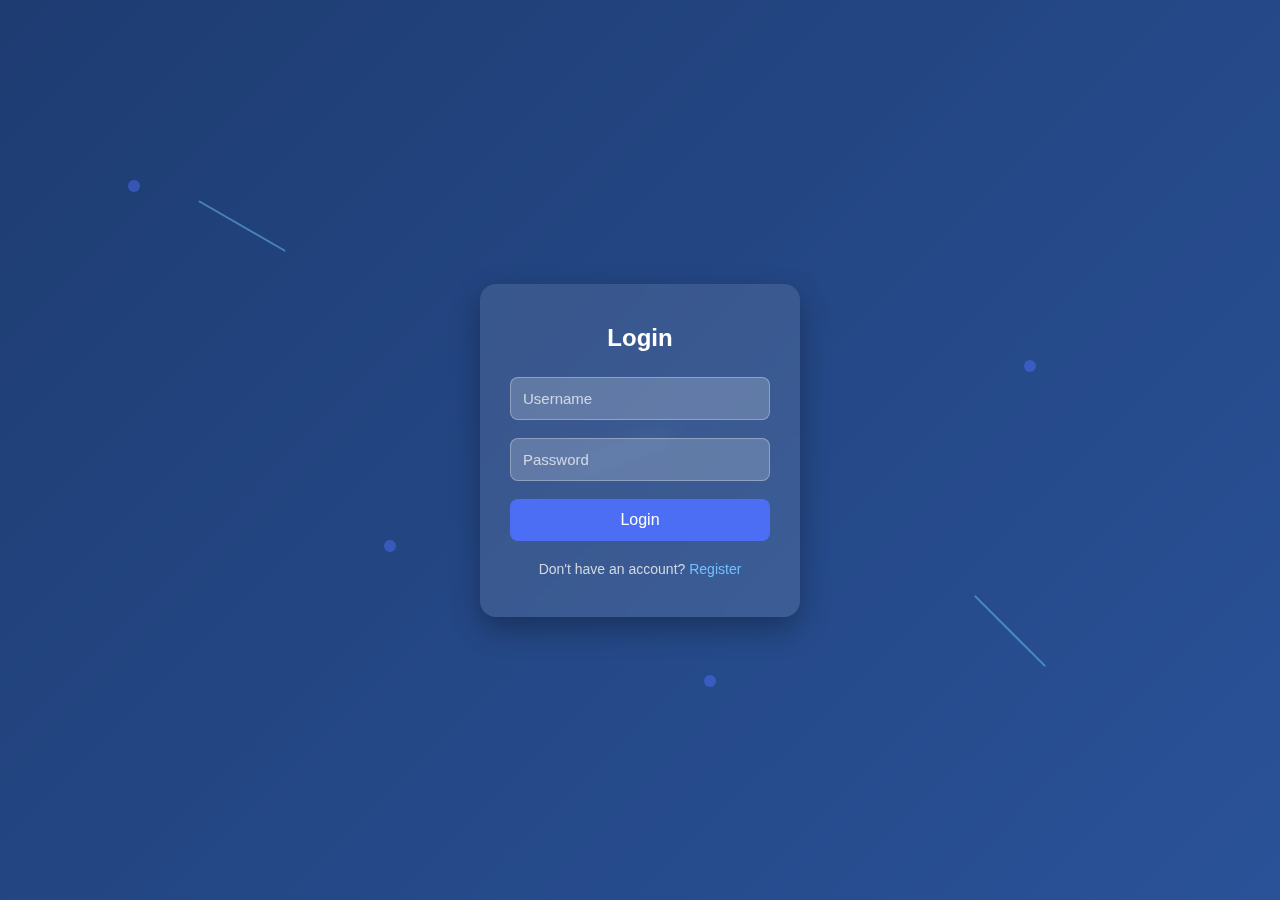
<file: templates/login.html>
<!DOCTYPE html>
<html lang="en">
<head>
  <meta charset="UTF-8">
  <meta name="viewport" content="width=device-width, initial-scale=1.0">
  <title>Login - Lian</title>
  <style>
    * {
      margin: 0;
      padding: 0;
      box-sizing: border-box;
      font-family: 'Segoe UI', sans-serif;
    }

    body {
      margin: 0;
      font-family: 'Segoe UI', sans-serif;
      height: 100vh;
      overflow: hidden;
      display: flex;
      justify-content: center;
      align-items: center;
      background: linear-gradient(135deg, #1e3c72, #2a5298);
      position: relative;
      color: #fff;
    }

    .map-elements {
      position: absolute;
      top: 0;
      left: 0;
      height: 100%;
      width: 100%;
      pointer-events: none;
      z-index: 0;
      overflow: hidden;
    }

    .dot,
    .line {
      position: absolute;
      background-color: #4c6ef5;
      border-radius: 50%;
      opacity: 0.5;
      animation: float 8s infinite ease-in-out;
    }

    .dot {
      width: 12px;
      height: 12px;
    }

    .line {
      height: 2px;
      background-color: #74c0fc;
      width: 100px;
      border-radius: 1px;
    }

    @keyframes float {
      0% {
        transform: translateY(0) scale(1);
        opacity: 0.3;
      }
      50% {
        transform: translateY(-20px) scale(1.1);
        opacity: 0.6;
      }
      100% {
        transform: translateY(0) scale(1);
        opacity: 0.3;
      }
    }

    .login-box {
      background: rgba(255, 255, 255, 0.1);
      padding: 40px 30px;
      border-radius: 16px;
      box-shadow: 0 12px 30px rgba(0, 0, 0, 0.3);
      text-align: center;
      width: 320px;
      z-index: 10;
      animation: slideIn 0.8s ease-out;
      position: relative;
      backdrop-filter: blur(10px);
    }

    .login-box h2 {
      margin-bottom: 25px;
      color: #fff;
      font-size: 24px;
    }

    input[type="text"],
    input[type="password"] {
      width: 100%;
      padding: 12px;
      margin-bottom: 18px;
      border: 1px solid rgba(255, 255, 255, 0.3);
      border-radius: 8px;
      font-size: 15px;
      background: rgba(255, 255, 255, 0.2);
      color: #fff;
      outline: none;
    }

    input::placeholder {
      color: rgba(255, 255, 255, 0.7);
    }

    button {
      width: 100%;
      padding: 12px;
      background-color: #4c6ef5;
      color: white;
      border: none;
      border-radius: 8px;
      cursor: pointer;
      font-size: 16px;
      transition: background-color 0.3s ease, transform 0.2s ease;
    }

    button:hover {
      background-color: #3b5bdb;
      transform: scale(1.05);
    }

    .register-link {
      margin-top: 20px;
      font-size: 14px;
      color: #d1d8e0;
    }

    .register-link a {
      color: #74c0fc;
      text-decoration: none;
    }

    .register-link a:hover {
      text-decoration: underline;
    }

    @keyframes slideIn {
      from {
        opacity: 0;
        transform: translateY(-20px);
      }
      to {
        opacity: 1;
        transform: translateY(0);
      }
    }

    @media (max-width: 480px) {
      .login-box {
        width: 90%;
        padding: 30px;
      }
    }
  </style>
</head>
<body>

<div class="map-elements">
  <!-- Simulated node markers -->
  <div class="dot" style="top: 20%; left: 10%; animation-delay: 0s;"></div>
  <div class="dot" style="top: 60%; left: 30%; animation-delay: 1s;"></div>
  <div class="dot" style="top: 40%; left: 80%; animation-delay: 2s;"></div>
  <div class="dot" style="top: 75%; left: 55%; animation-delay: 1.5s;"></div>

  <!-- Simulated path lines -->
  <div class="line" style="top: 25%; left: 15%; transform: rotate(30deg); animation-delay: 1.2s;"></div>
  <div class="line" style="top: 50%; left: 45%; transform: rotate(-20deg); animation-delay: 0.8s;"></div>
  <div class="line" style="top: 70%; left: 75%; transform: rotate(45deg); animation-delay: 1.4s;"></div>
</div>

<div class="login-box">
  <h2>Login</h2>
  <form id="loginForm" action="/login" method="POST">
    <input type="text" name="username" placeholder="Username" required />
    <input type="password" name="password" placeholder="Password" required />
    <button type="submit">Login</button>
  </form>
  <div class="register-link">
    <p>Don't have an account? <a href="/register">Register</a></p>
  </div>
</div>

</body>
</html>
</file>
